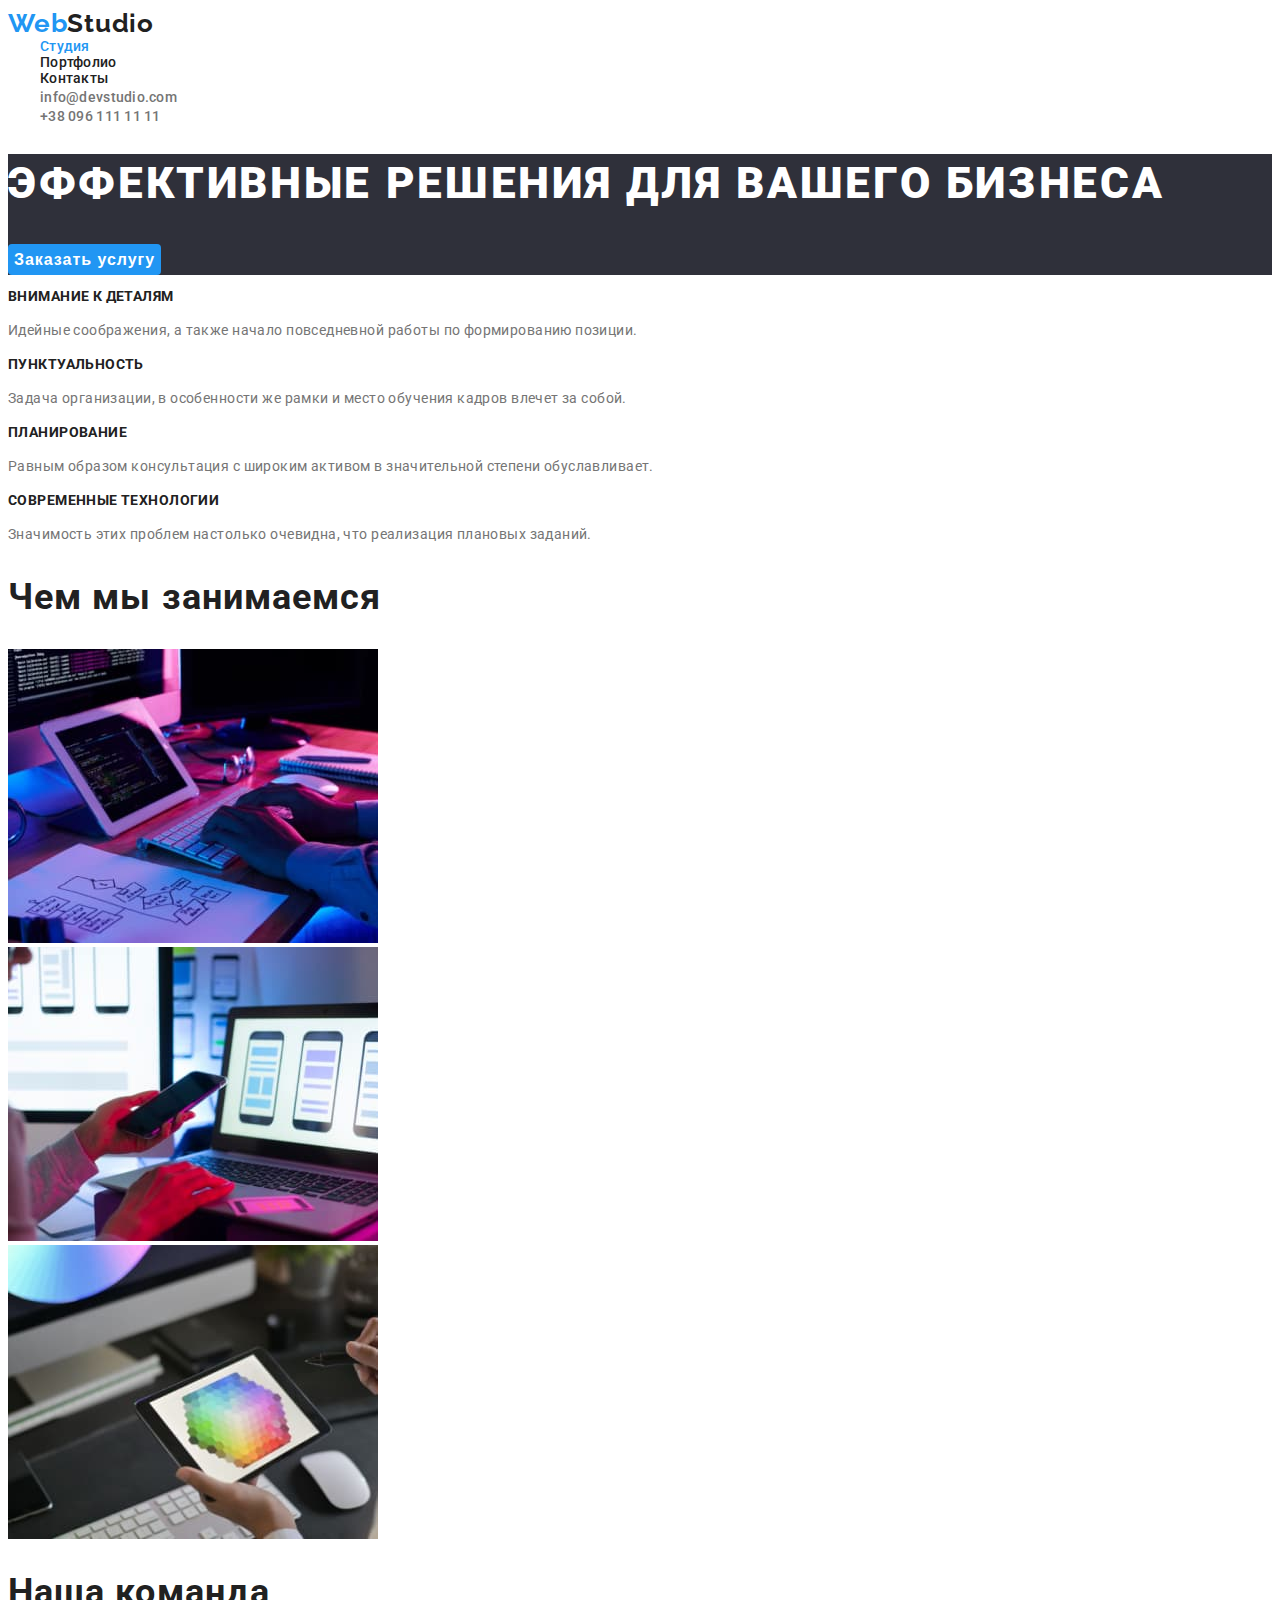
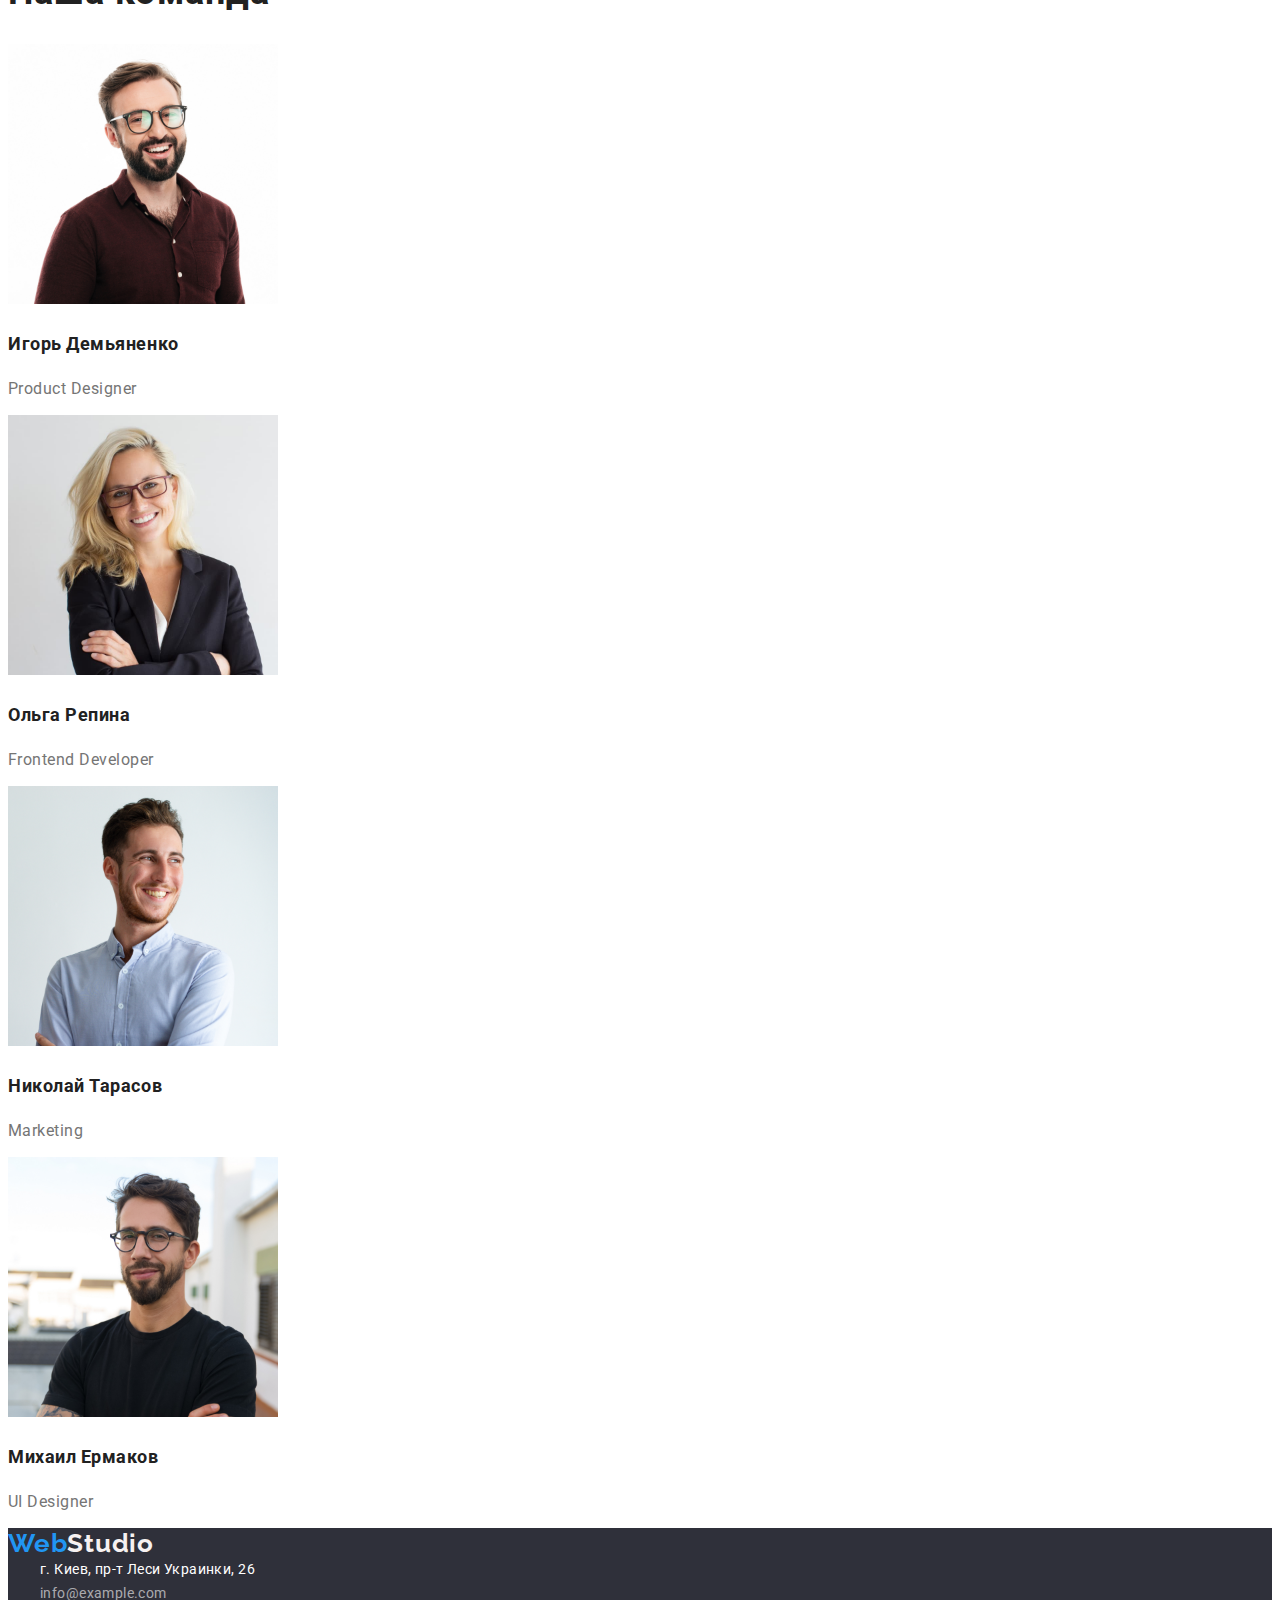
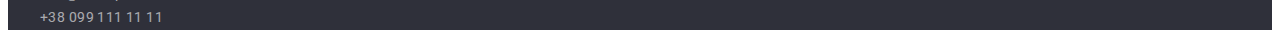
<file: index.html>
<!DOCTYPE html>
<html lang="en">

<head>
    <meta charset="UTF-8">
    <meta http-equiv="X-UA-Compatible" content="IE=edge">
    <meta name="viewport" content="width=device-width, initial-scale=1.0">

    <title>Document2</title>
    <link rel="preconnect" href="https://fonts.googleapis.com">
    <link rel="preconnect" href="https://fonts.gstatic.com" crossorigin>
    <link href="https://fonts.googleapis.com/css2?family=Raleway:wght@400;500;700;900&family=Roboto:wght@400;500;700;900&display=swap" rel="stylesheet">
    
    <link rel="stylesheet" href="./css/styles.css" />
</head>
<body>
    <!--Хедер-->
    <header class="header">
      <section class="section main" >
         <nav class="section-main-nav">
           <a class="logo" href="./index.html">Web<span class="logo-black">Studio</span></a>
           <ul class="main-nav">
              <li><a class="header-item current" href="./index.html">Студия</a></li>
              <li><a class="header-item current1" href="./portfolio.html">Портфолио</a></li>
              <li><a class="header-item current1" href="./contact.html">Контакты</a></li>
           </ul>
         </nav>
         <ul class="contact">
            <li>
                <a class="header-item contact-mail" href="mailto:info@devstudio.com">info@devstudio.com</a>
            </li>
            <li>
                <a class="header-item contact-phone" href="tel:380961111111">+38 096 111 11 11</a>
            </li>
         </ul>
      </section>
  </header>
         <!--Герой-->
    <main>
         <section class="section-hero">
           <div class="container2">
             <h1 class="section-title1">Эффективные решения для вашего бизнеса</h1>
             <button class="button-primary" type="button">Заказать услугу</button>
           </div>
         </section>
     <section>
        <ul class="list-style">
            <li>
                <h3 class="text-one">Внимание к деталям</h3>
                <p class="text-two">
                    Идейные соображения, а также начало повседневной работы по формированию позиции.
                </p>
            </li>
            <li>
                <h3 class="text-one">Пунктуальность</h3>
                <p class="text-two">
                    Задача организации, в особенности же рамки и место обучения кадров влечет за собой.
                </p>
            </li>
            <li>
                <h3 class="text-one">Планирование</h3>
                <p class="text-two">
                    Равным образом консультация с широким активом в значительной степени обуславливает.
                </p>
            </li>
            <li>
                <h3 class="text-one">Современные технологии</h3>
                <p class="text-two">
                    Значимость этих проблем настолько очевидна, что реализация плановых заданий.
                </p>
            </li>
        </ul>
     </section>

     <section class="section2">
        <h2 class="section-title2">Чем мы занимаемся</h2>
        <ul class="team-card">
            <li class="photo">
                <img src="images/img(1).jpg" alt="Разроботка приложений"  height="294">
            </li>
            <li class="photo">
                <img src="images/img.jpg" alt="Написание сайтов"  height="294">
            </li>
            <li class="photo">
                <img src="images/img4.jpg" alt="Оформление"  height="294">
            </li>
        </ul>
     </section>
     <section class="section3" >
        <h2 class="section-title3">Наша команда</h2>
        <ul class="work-list">
            <li class="photo-iteam">
                <img src="images/img..jpg" alt="Игорь Демьяненко"  height="260" />
                <h3 class="title-photo">Игорь Демьяненко </h3>
                <p class="title-text">Product Designer</p>
            </li>
            <li class="photo-iteam">
                <img src="images\img (1.)(1).jpg" alt="Ольга Репина"  height="260" />
                <h3 class="title-photo">Ольга Репина </h3>
                <p class="title-text">Frontend Developer</p>
            </li>
            <li class="photo-iteam">
                <img src="images/img(2.).jpg" alt="Николай Тарасов"  height="260" />
                <h3 class="title-photo">Николай Тарасов </h3>
                <p class="title-text">Marketing</p>
            </li>
            <li class="photo-iteam">
                <img src="images/img(3.).jpg" alt="Михаил Ермаков"  height="260" />
                <h3 class="title-photo">Михаил Ермаков </h3>
                <p class="title-text">UI Designer</p>
            </li>
        </ul>
     </section>
  </main>
    <footer class="page-footer">
        <ul>
            <li><a class="logo" href="./index.html">Web<span class="logo-white">Studio</span></a></li>
        </ul>
        <address class="page-address">
            <ul class="address-list">
                <li><a class="address1" href="link">г. Киев, пр-т Леси Украинки, 26</a></li>
                <li><a class="address" href="link">info@example.com</a></li>
                <li><a class="address" href="link">+38 099 111 11 11</a></li>
            </ul>
        </address>
    </footer>
</body>
</file>
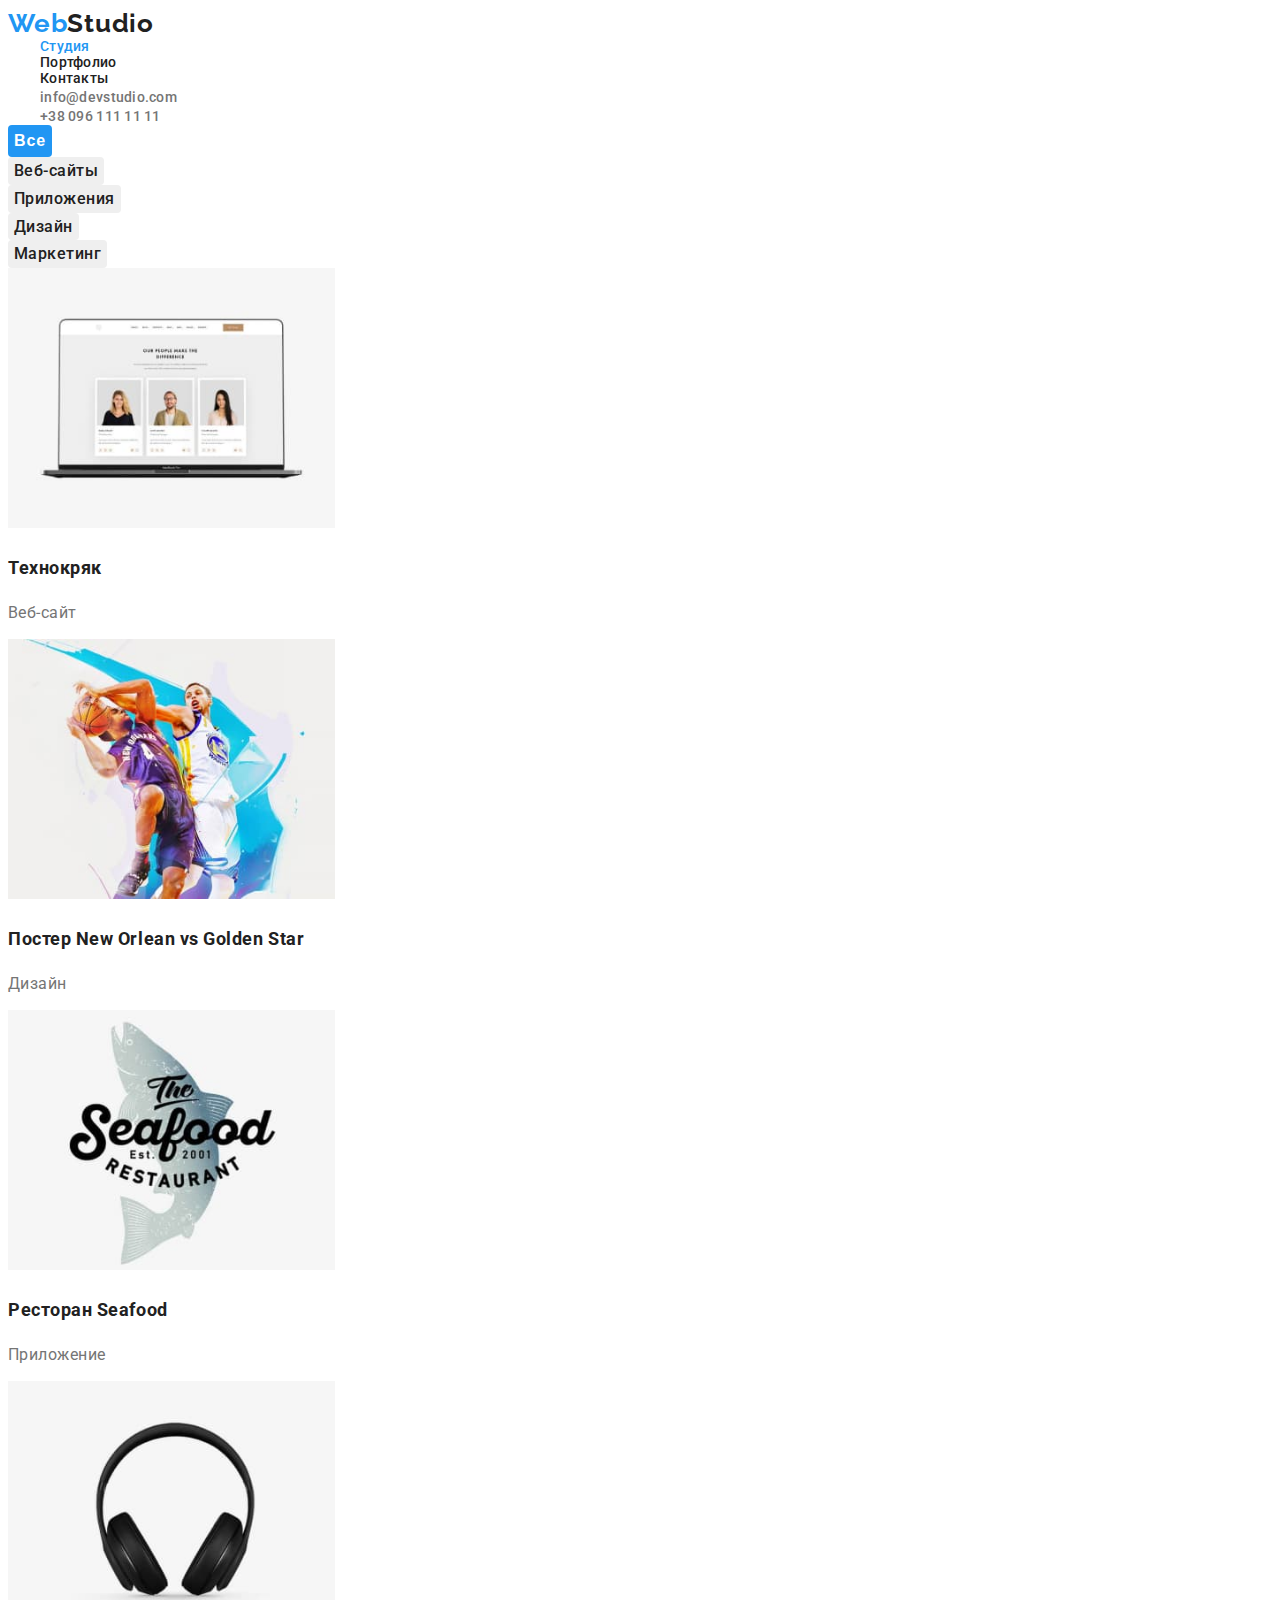
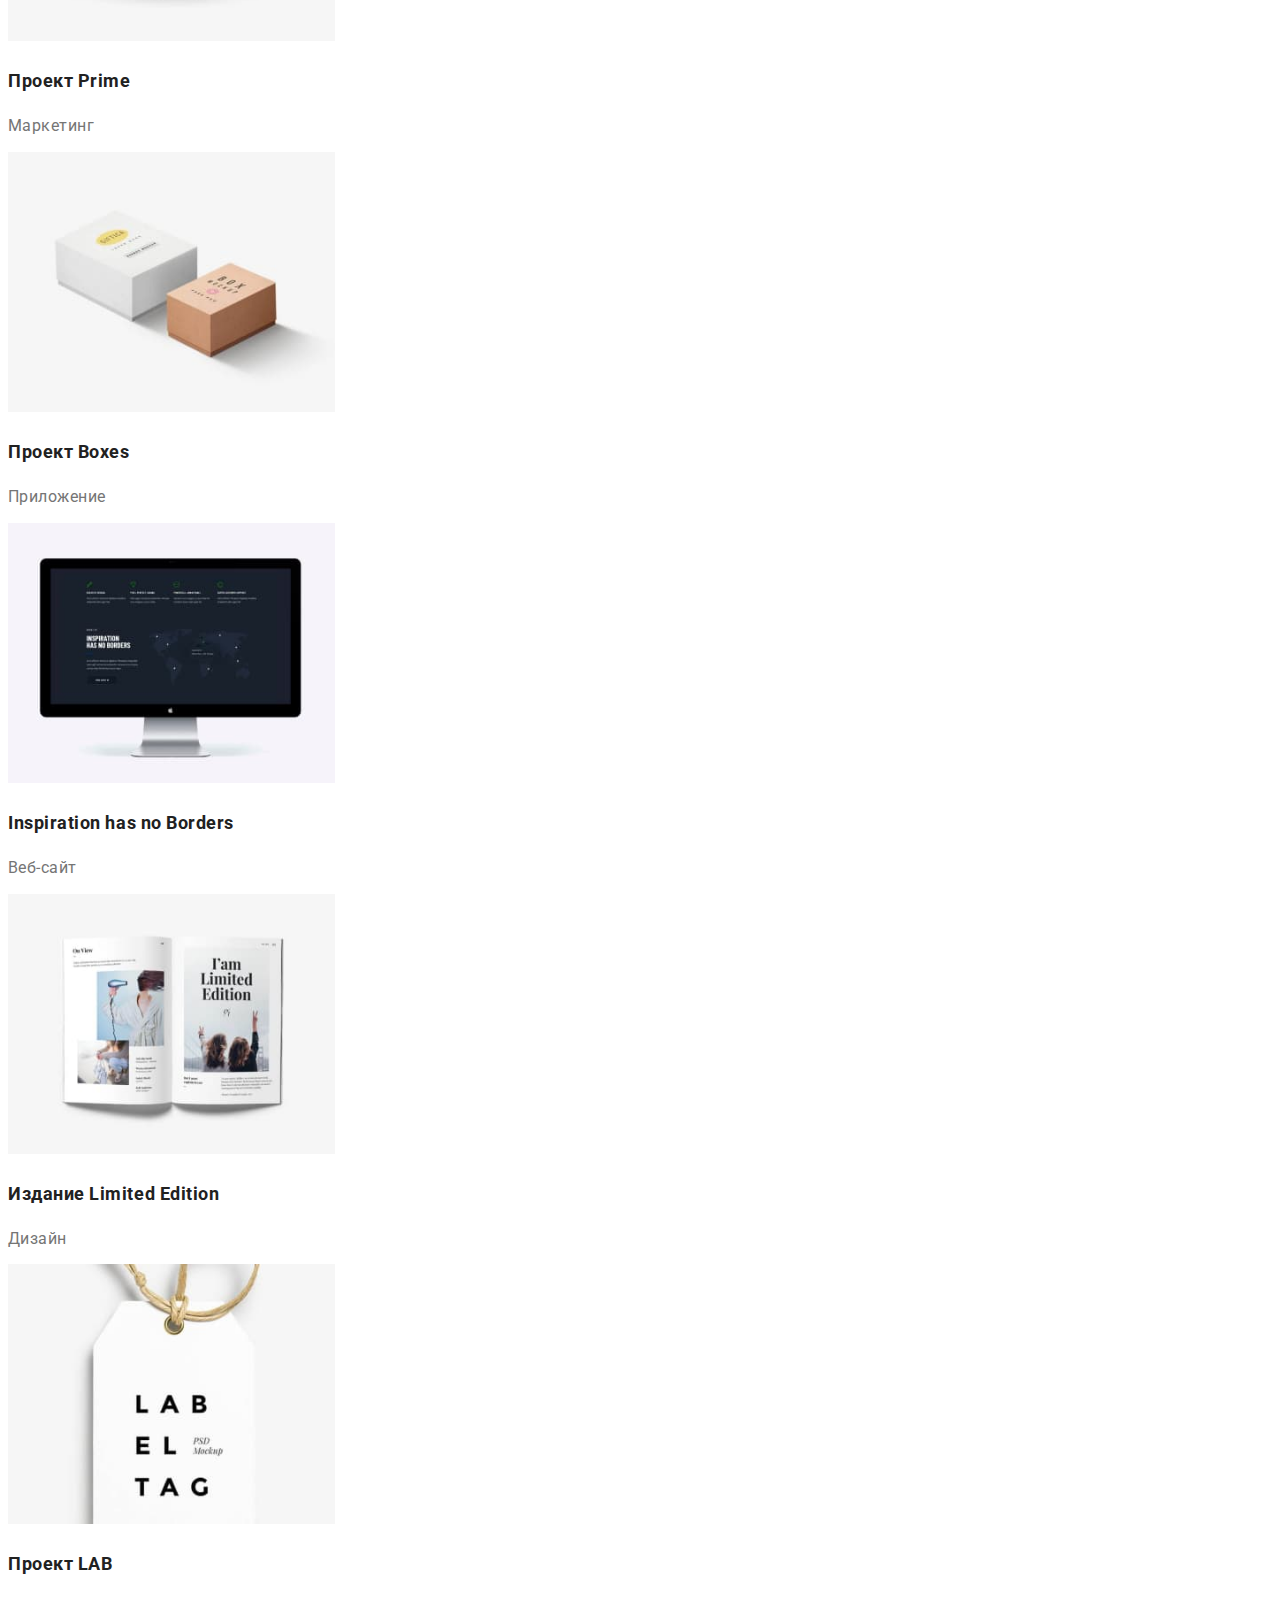
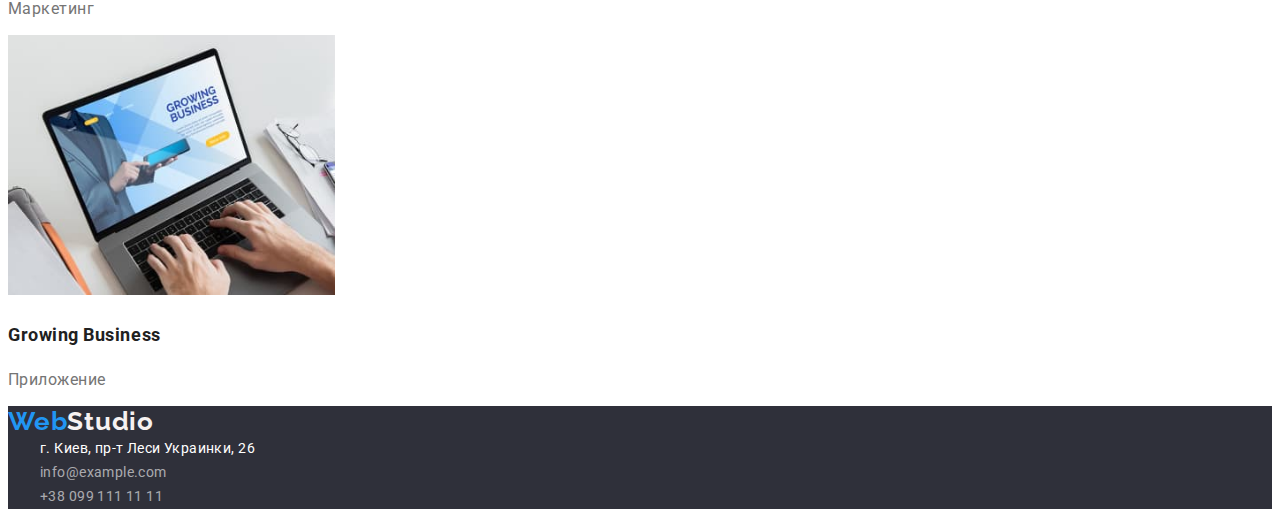
<file: portfolio.html>
<!DOCTYPE html>
<html lang="en">

<head>
    <meta charset="UTF-8">
    <meta http-equiv="X-UA-Compatible" content="IE=edge">
    <meta name="viewport" content="width=device-width, initial-scale=1.0">

    <title>Document2</title>
    <link rel="preconnect" href="https://fonts.googleapis.com">
    <link rel="preconnect" href="https://fonts.gstatic.com" crossorigin>
    <link href="https://fonts.googleapis.com/css2?family=Raleway:wght@400;500;700;900&family=Roboto:wght@400;500;700;900&display=swap" rel="stylesheet">
    
    <link rel="stylesheet" href="./css/styles.css" />
</head>
<body>
    <!--Хедер--> 
    <header class="header">
      <section class="section main" >
         <nav class="section-main-nav">
           <a class="logo" href="./index.html">Web<span class="logo-black">Studio</span></a>
           <ul class="main-nav">
              <li><a class="header-item current" href="./index.html">Студия</a></li>
              <li><a class="header-item current1" href="./portfolio.html">Портфолио</a></li>
              <li><a class="header-item current1" href="./contact.html">Контакты</a></li>
           </ul>
         </nav>
         <ul class="contact">
            <li>
                <a class="header-item contact-mail" href="mailto:info@devstudio.com">info@devstudio.com</a>
            </li>
            <li>
                <a class="header-item contact-phone" href="tel:380961111111">+38 096 111 11 11</a>
            </li>
         </ul>
      </section>
     </header>
   <main>
     <div class="conteiner">
        <section class="but">
          <ul class="auth-nav">
            <li>
            <button class="button-primary" type="button">Все</button>
            </li>
            <li>
            <button class="button-primary2" type="button">Веб-сайты</button>
            </li>
            <li>
            <button class="button-primary2" type="button">Приложения</button>
            </li>
            <li>
            <button class="button-primary2" type="button">Дизайн</button>
            </li>
            <li>
            <button class="button-primary2" type="button">Маркетинг</button>
            </li>
          </ul>
         </section>
        <section class="cart">
          <ul class="work-list">
             <li class="photo-iteam">
                <img src=images/portfolio/img.jpg alt="Технокряк"  height="260" />
                <h3 class="title-photo">Технокряк </h3>
                <p class="title-text">Веб-сайт</p>
             </li>
             <li class="photo-iteam">
                <img src=images/portfolio/img(1).jpg alt="Постер New Orlean vs Golden Star"  height="260" />
                <h3 class="title-photo">Постер New Orlean vs Golden Star </h3>
                <p class="title-text">Дизайн</p>
             </li>
             <li class="photo-iteam">
                <img src=images/portfolio/img(2).jpg alt="Ресторан Seafood"  height="260" />
                <h3 class="title-photo">Ресторан Seafood </h3>
                <p class="title-text">Приложение</p>
             </li>
          </ul>
          <ul class="work-list">
             <li class="photo-iteam">
                <img src=images/portfolio/img(3).jpg alt="Проект Prime"  height="260" />
                <h3 class="title-photo">Проект Prime </h3>
                <p class="title-text">Маркетинг</p>
             </li>
             <li class="photo-iteam">
                <img src=images/portfolio/img(4).jpg alt="Проект Boxes"  height="260" />
                <h3 class="title-photo">Проект Boxes </h3>
                <p class="title-text">Приложение</p>
             </li>
             <li class="photo-iteam">
                <img src=images/portfolio/img(5).jpg alt="Inspiration has no Borders"  height="260" />
                <h3 class="title-photo">Inspiration has no Borders </h3>
                <p class="title-text">Веб-сайт</p>
             </li>
          </ul>
          <ul class="work-list">
             <li class="photo-iteam">
                <img src=images/portfolio/img(6).jpg alt="Издание Limited Edition"  height="260" />
                <h3 class="title-photo">Издание Limited Edition </h3>
                <p class="title-text">Дизайн</p>
             </li>
             <li class="photo-iteam">
                <img src=images/portfolio/img(7).jpg alt="Проект LAB"  height="260" />
                <h3 class="title-photo">Проект LAB </h3>
                <p class="title-text">Маркетинг</p>
             </li>
             <li class="photo-iteam">
                <img src=images/portfolio/img(8).jpg alt="Growing Business"  height="260" />
                <h3 class="title-photo">Growing Business </h3>
                <p class="title-text">Приложение</p>
             </li>
           </ul>
         </section>
     </div>
</main>
    <footer class="page-footer">
         <ul>
             <li><a class="logo" href="./index.html">Web<span class="logo-white">Studio</span></a></li>
         </ul>
       <address class="page-address">
          <ul class="address-list">
             <li><a class="address1" href="link">г. Киев, пр-т Леси Украинки, 26</a></li>
             <li><a class="address" href="link">info@example.com</a></li>
             <li><a class="address" href="link">+38 099 111 11 11</a></li>
          </ul>
        </address>
    </footer>
</body>
</file>
<file: css/styles.css>
:root{
   --maim-text-color: #FFFFFF;
   --maim-blu-color:#2196F3;
   --maim-white-color:#f6f1f1;
   --maim-light-color:#F5F4FA;
   --maim-darck-color: #757575;
   --maim-black-color:#212121;
   --maim-darck2-color:#2F303A;
   --maim-text1-color: #FFFFFF99;
 }
    body {
    background: #FFFFFF;
    color: var(--maim-text-color);
    font-family: 'Roboto';
    
    }

    header {
    color: var(--maim-black-color);
    }

    .section-main {
     text-decoration: none;
     font-family: 'Roboto';
     }

   
     .logo {
     font-weight: 700;
     font-size: 26px;
     color: var(--maim-blu-color);
     text-decoration: none;
     font-family: Raleway;
     line-height: 1.19;
     letter-spacing: 0.03em;
     outline-style: none;
    }
    .logo-black {
    color: var(--maim-black-color);
    }
    .logo-white {
      color: var(--maim-white-color);
    }
    ul, li {
      display: block;
      padding: 0;
      margin: 0;
     }
    
    .main-nav {
    color: var(--maim-black-color);
    font-weight: 500;
    font-size: 14px;
    line-height: 1.14;
    letter-spacing: 0.02em;
  }
   .current {
   color: var(--maim-blu-color);
   text-decoration: none;
   margin-left: 32px;
   letter-spacing: 0.02em;
   
   }
   .current1 {
    color: var(--maim-black-color);
    margin-left: 32px;
    text-decoration: none ;
    letter-spacing: 0.02em;
    
   }

    .contact-phone , .contact-mail {
    color: var(--maim-darck-color);
    text-decoration: none;
    margin-left: 32px;
    font-size: 14px;
    line-height: 1.14;
    letter-spacing: 0.02em;
    font-weight: 500;
    
    }

    .section-hero {
    background-color: var(--maim-darck2-color) ;  
    
    }
    .section-title1 {
      color: var(--maim-text-color);
      font-weight: 900;
      font-size: 44px;
      line-height: 1.36;
      letter-spacing: 0.06em;
      text-transform: uppercase;
      font-family: 'Roboto';
    }
    .section3 {
      color: var(--maim-darck2-color);
      
    }

    .button-primary {
     color: var(--maim-text-color);
     background-color: var(--maim-blu-color);
     border-radius: 4px;
     border: none;
     font-weight: 700;
     font-size: 16px;
     line-height: 1.87;
     letter-spacing: 0.06em;
    }
    .button-primary2 {
      font-family: 'Roboto';
      color: var(--maim-black-color);
      border-radius: 4px;
      border: none;
      font-weight: 500;
      font-size: 16px;
      line-height: 1.62;
      letter-spacing: 0.03em;
     }

    .text {
      letter-spacing: 0.03em; 
    }
    .text-one{
      color: var(--maim-black-color);
       list-style: none ; 
       font-weight: 700;
       font-size: 14px;
       line-height: 1.14;
       letter-spacing: 0.03em;
       text-transform: uppercase;
     }
     .text-two {
      font-style: normal;
      font-weight: 400;
      font-size: 14px;
      line-height: 1.71;
      color: var(--maim-darck-color);
      letter-spacing: 0.03em;
     }
     .section-title2 {
     color: var(--maim-black-color);
     font-weight: 700;
     font-size: 36px;
     line-height: 1.16;
     letter-spacing: 0.03em;
       }

 .title-photo {
  color: var(--maim-black-color);
  font-size: 14px;
 }
 .section-title3 {
  color: var(--maim-black-color);
  font-weight: 700;
  font-size: 36px;
  line-height: 1.16;
  letter-spacing: 0.03em;

 }

 .title {
    font-weight: 700;
    font-size: 14px;
    text-transform: uppercase;
 }
 .title-photo {
  color: var(--maim-black-color);
  font-weight:700;
  font-size: 18px;
  line-height: 2;
  letter-spacing: 0.03em;
 }
 .title-text {
  color: var(--maim-darck-color);
  font-weight: 400;
  font-size: 16px;
  line-height: 1.18;
  letter-spacing: 0.03em;
 }
 .page-footer {
  background-color: var(--maim-darck2-color);
  
}
 .address1 {
  color: var(--maim-text-color);
   font-style: normal;
   margin-left: 32px;
  font-weight: 400;
  font-size: 14px;
  line-height: 1.71;
  letter-spacing: 0.03em;
  text-decoration: none;
 }

 .address {
  color: var(--maim-text1-color);
  font-style: normal;
   margin-left: 32px;
  font-weight: 400;
  font-size: 14px;
  line-height: 1.71;
  letter-spacing: 0.03em;
  text-decoration: none;
  
 }
</file>
